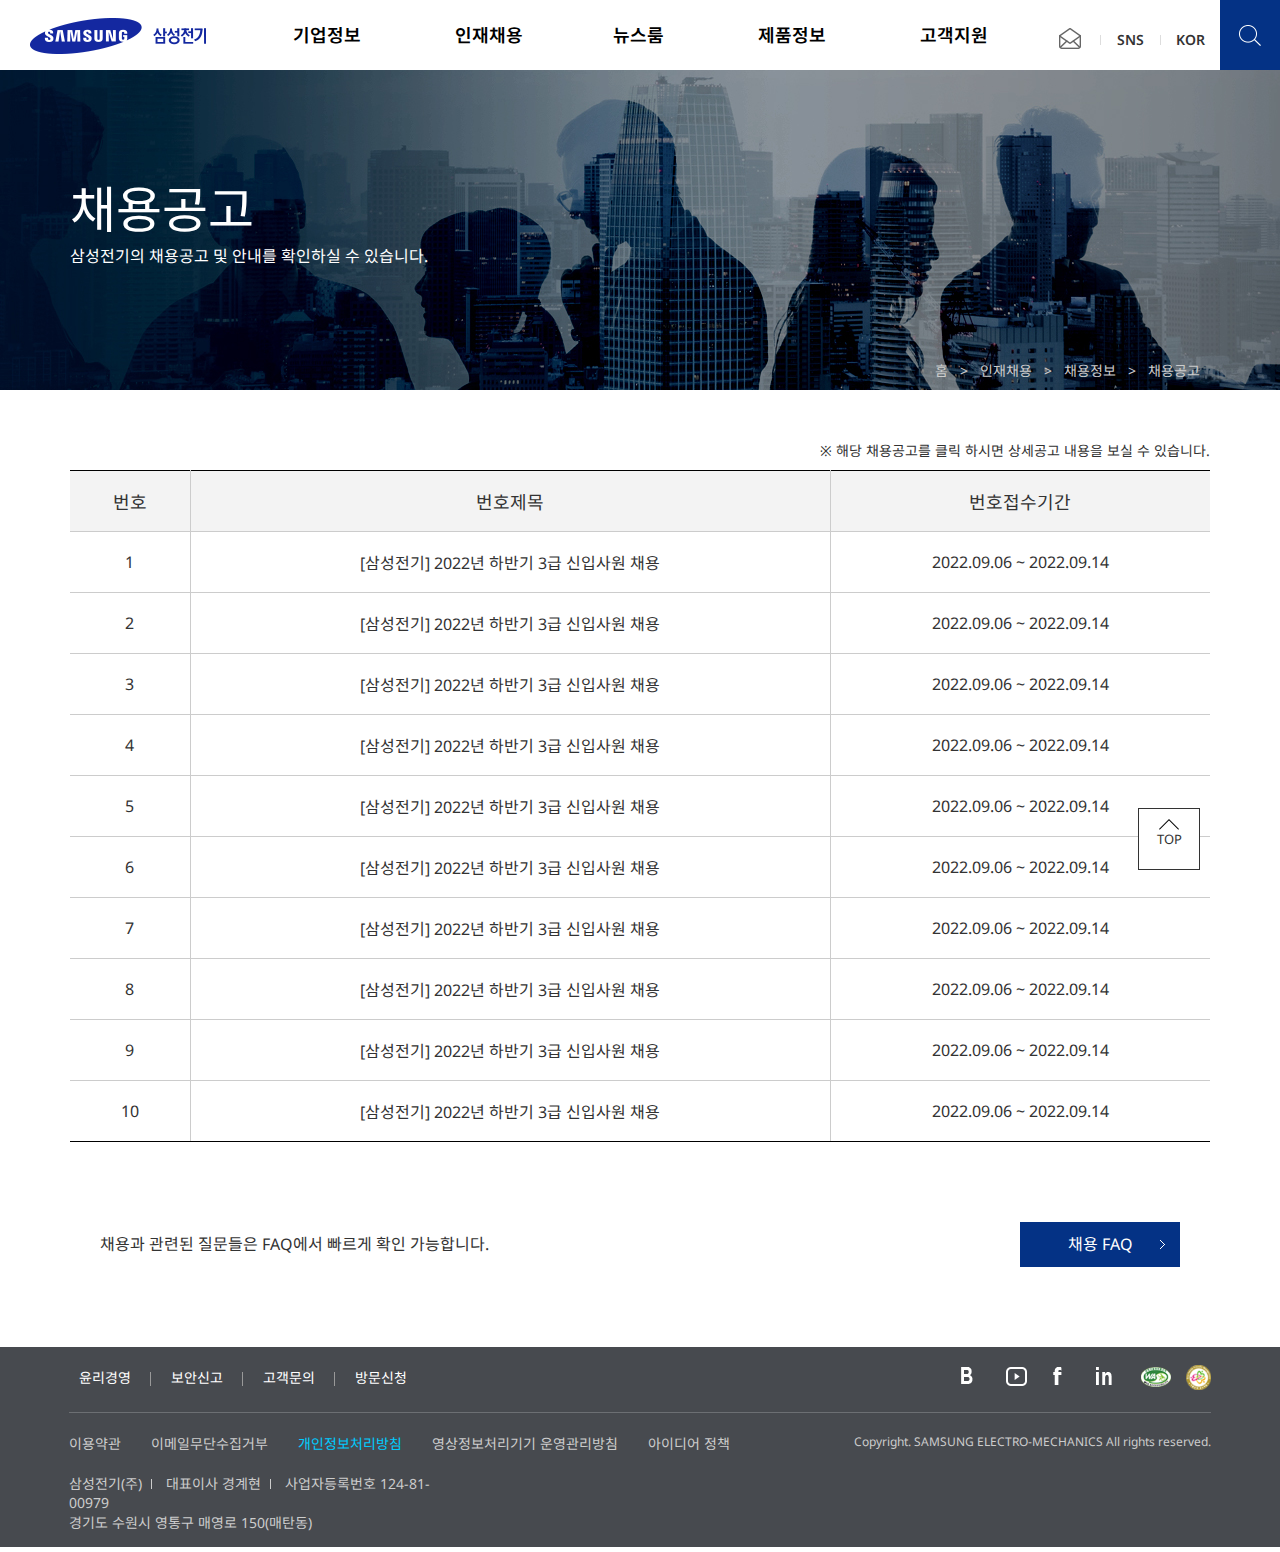
<file: sub2.html>
<!DOCTYPE html>
<html lang="en">
<head>
    <meta charset="UTF-8">
    <meta http-equiv="X-UA-Compatible" content="IE=edge">
    <meta name="viewport" content="width=device-width, initial-scale=1.0">
    <title>채용공고 | 삼성전기</title>
    <link rel="stylesheet" href="./css/import.css"/>
    <link rel="stylesheet" href="./css/sub2.css"/>
    <script defer src="./js/main.js"></script>

</head>
<body>
<!-- 본문 바로가기 -->
<div id="skipNavi"><a href="#container">본문으로 바로가기</a></div>
<!-- //본문 바로가기 -->
<hr/>
<div id="wrap">
<!--header  -->
<div id="header">
</div>
<!-- //header -->
<hr/>
<!-- container -->
<div id="container">
    <!-- spot -->
    <div class="spot">
        <!-- spot_inner -->
        <div class="spot_inner">
            <h2>채용공고</h2>
            <p>삼성전기의 채용공고 및 안내를 확인하실 수 있습니다.</p>
            <p class="path">홈 &nbsp; &gt; &nbsp; 인재채용 &nbsp; &gt; &nbsp; 채용정보 &nbsp; &gt; &nbsp;
                채용공고</p>
        </div>
        <!-- //spot_inner -->
    </div>
    <!-- // spot -->
    <hr/>
    <!-- content -->
    <div id="content">
        <p class="info_txt">※ 해당 채용공고를 클릭 하시면 상세공고 내용을 보실 수 있습니다.</p>
        <table class="job">
        <caption class="blind">채용공고</caption>
        <thead>
        <tr>
        <th scope="col">번호</th>
        <th scope="col">번호제목</th>
        <th scope="col">번호접수기간</th>
        </tr>
        </thead>
        <tbody>
        <tr>
        <td>1</td>
        <td><a href="#">[삼성전기] 2022년 하반기 3급 신입사원 채용</a></td>
        <td>2022.09.06 ~ 2022.09.14</td>
        </tr>
        <tr>
        <td>2</td>
        <td><a href="#">[삼성전기] 2022년 하반기 3급 신입사원 채용</a></td>
        <td>2022.09.06 ~ 2022.09.14</td>
        </tr>
        <tr>
        <td>3</td>
        <td><a href="#">[삼성전기] 2022년 하반기 3급 신입사원 채용</a></td>
        <td>2022.09.06 ~ 2022.09.14</td>
        </tr>
        <tr>
        <td>4</td>
        <td><a href="#">[삼성전기] 2022년 하반기 3급 신입사원 채용</a></td>
        <td>2022.09.06 ~ 2022.09.14</td>
        </tr>
        <tr>
        <td>5</td>
        <td><a href="#">[삼성전기] 2022년 하반기 3급 신입사원 채용</a></td>
        <td>2022.09.06 ~ 2022.09.14</td>
        </tr>
        <tr>
        <td>6</td>
        <td><a href="#">[삼성전기] 2022년 하반기 3급 신입사원 채용</a></td>
        <td>2022.09.06 ~ 2022.09.14</td>
        </tr>
        <tr>
        <td>7</td>
        <td><a href="#">[삼성전기] 2022년 하반기 3급 신입사원 채용</a></td>
        <td>2022.09.06 ~ 2022.09.14</td>
        </tr>
        <tr>
        <td>8</td>
        <td><a href="#">[삼성전기] 2022년 하반기 3급 신입사원 채용</a></td>
        <td>2022.09.06 ~ 2022.09.14</td>
        </tr>
        <tr>
        <td>9</td>
        <td><a href="#">[삼성전기] 2022년 하반기 3급 신입사원 채용</a></td>
        <td>2022.09.06 ~ 2022.09.14</td>
        </tr>
        <tr>
        <td>10</td>
        <td><a href="#">[삼성전기] 2022년 하반기 3급 신입사원 채용</a></td>
        <td>2022.09.06 ~ 2022.09.14</td>
        </tr>
        </tbody>
        </table>
        <!-- faq -->
        <div class="faq">
            <p>채용과 관련된 질문들은 FAQ에서 빠르게 확인 가능합니다.</p>
            <a href="#">채용 FAQ</a>
        </div>
    </div>
    <!-- //content -->
    <!-- footer -->
    <div id="footer">
    </div>
    <!-- //footer -->
</div>
</div>
</div>
<script>
    async function fetchHtmlAsText(url){
        const response = await fetch(url);
        return await response.text();
    }
    
    async function importPage(target){
        document.querySelector('#' + target).innerHTML = await fetchHtmlAsText(target+'.html');
    }
    importPage('header');
    importPage('footer');
    </script>
</body>
</html>
</file>
<file: css/sub2.css>
/* container */
#container{background-image: none;}
/* spot */

.spot{background: url(../images/careers_visual_img.jpg) no-repeat 50% 0;color:#fff;
    height: 320px;}
.spot_inner>h2{font-size: 50px;}
.spot_inner>p{font-size: 16px;color:#fff;}
.spot_inner>p.path{position:absolute; top: 290px;right: 10px; text-align: right;font-size: 14px;color:#ccc;}

/* content */
#content{ margin-top: 50px;}
p.info_txt{text-align: right;margin-bottom: 10px;}

table.job{width: 100%;margin-bottom:60px;}

.job th,.job td{height: 60px;border:1px solid #ccc;text-align: center;}

.job thead th{height: 60px;border:1px solid #ccc;border-top: 1px solid #000;
    background-color: #f3f3f3;text-align: center;font-size: 18px;}
.job thead th:first-of-type{width: 120px;border-left:none;}
.job thead th:nth-of-type(2){width: 640px;}
.job thead th:last-of-type{width: 380px;border-right: none;}

.job tbody td{height: 60px;border:1px solid #ccc;text-align: center;border-top: none;font-size: 16px;}
.job tbody td:first-of-type{border-left: none;}
.job tbody td:last-of-type{border-right: none;}
.job tbody tr:last-of-type td{border-bottom: 1px solid #000;}
    

/* faq */
div.faq{display:flex;justify-content:space-between;width:100%;padding: 20px 30px;box-sizing: border-box;
    border: 1px silid #ccc;margin-bottom: 60px;}
div.faq > p{font-size:16px;line-height: 45px;}
div.faq > a{display:block;width: 160px;height: 45px;
    background: #043285 url(../images/btn_arrow_ico_w.png) no-repeat 90% 50%;
    color:#fff;font-size: 16px;text-align: center;line-height: 45px;}
</file>
<file: css/import.css>
/* import.css */

@import url(../css/reset.css);
@import url(../css/layout.css);
@import url(../css/main.css);
@import url(header.css);
@import url(footer.css);
</file>
